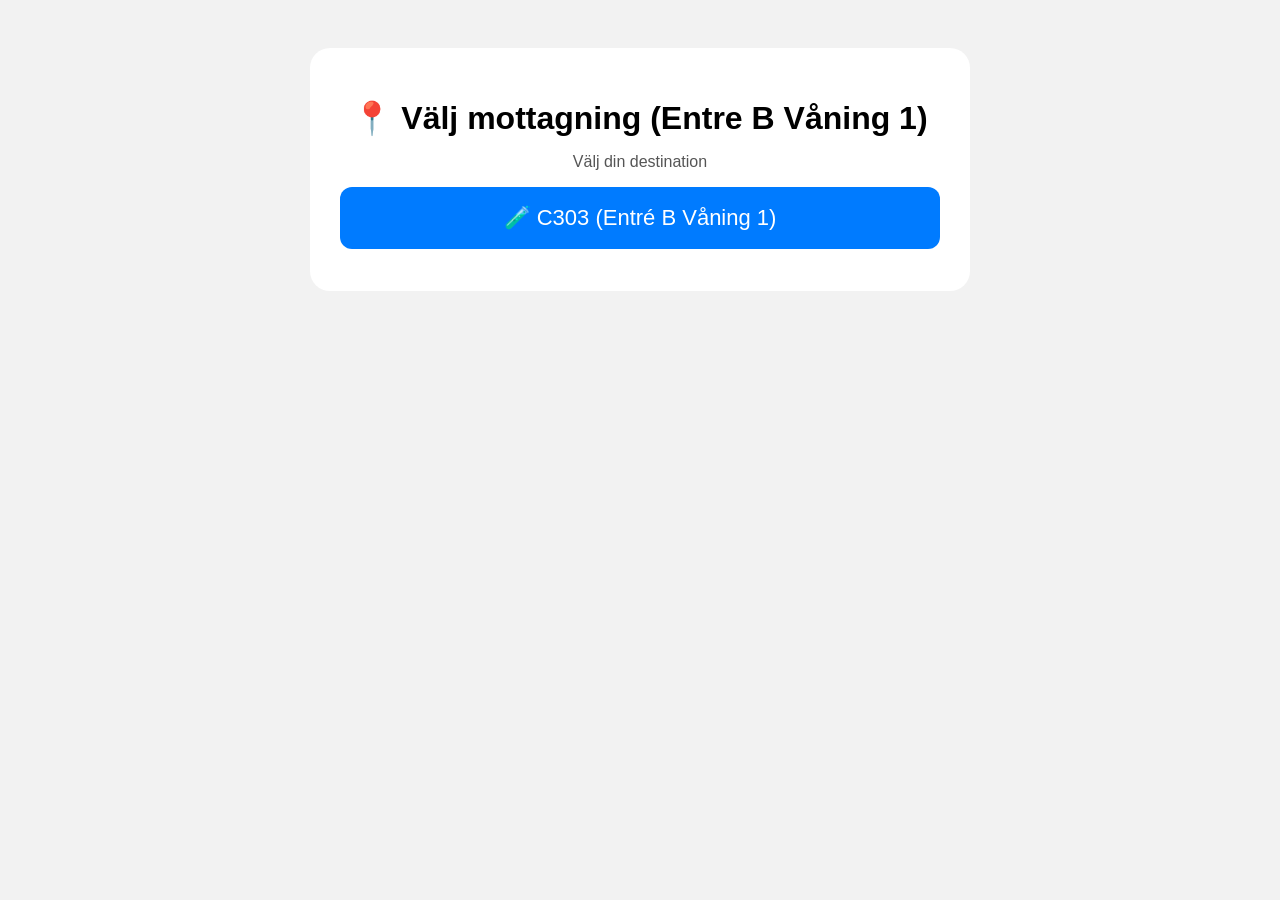
<file: Entre B.html>
<!DOCTYPE html>
<html lang="sv">
<head>
<meta charset="UTF-8">
<meta name="viewport" content="width=device-width, initial-scale=1.0">
<title>Välj mottagning</title>

<style>
body {
  font-family: Arial, sans-serif;
  background: #f2f2f2;
  padding: 40px;
  text-align: center;
}

.card {
  background: white;
  padding: 30px;
  border-radius: 20px;
  max-width: 600px;
  margin: auto;
}

h1 {
  margin-bottom: 10px;
}

p {
  color: #555;
}

a {
  display: block;
  margin: 12px 0;
  padding: 18px;
  background: #007bff;
  color: white;
  text-decoration: none;
  border-radius: 12px;
  font-size: 22px;
}

a:hover {
  background: #0056b3;
}

/* ===== Mobil / portrait ===== */
@media (max-width: 768px) {

  body {
    padding: 20px;
  }

  .card {
    padding: 24px 20px;
    border-radius: 18px;
  }

  h1 {
    font-size: 26px;
  }

  p {
    font-size: 15px;
  }

  a {
    font-size: 20px;
    padding: 16px;
  }
}
</style>

<!-- ======================= -->
<!-- CLEAR NAVIGATION CACHE -->
<!-- ======================= -->
<script>
  // Remove any stored route/destination when this page loads
  localStorage.removeItem("route");
  localStorage.removeItem("dest");
</script>

</head>

<body>

<div class="card">
  <h1>📍 Välj mottagning (Entre B Våning 1)</h1>
  <p>Välj din destination</p>

  <!-- Links to start navigation -->
  <a href="guide.html?route=entréB&dest=C303&step=1">🧪 C303 (Entré B Våning 1)</a>


</div>

</body>
</html>
</file>
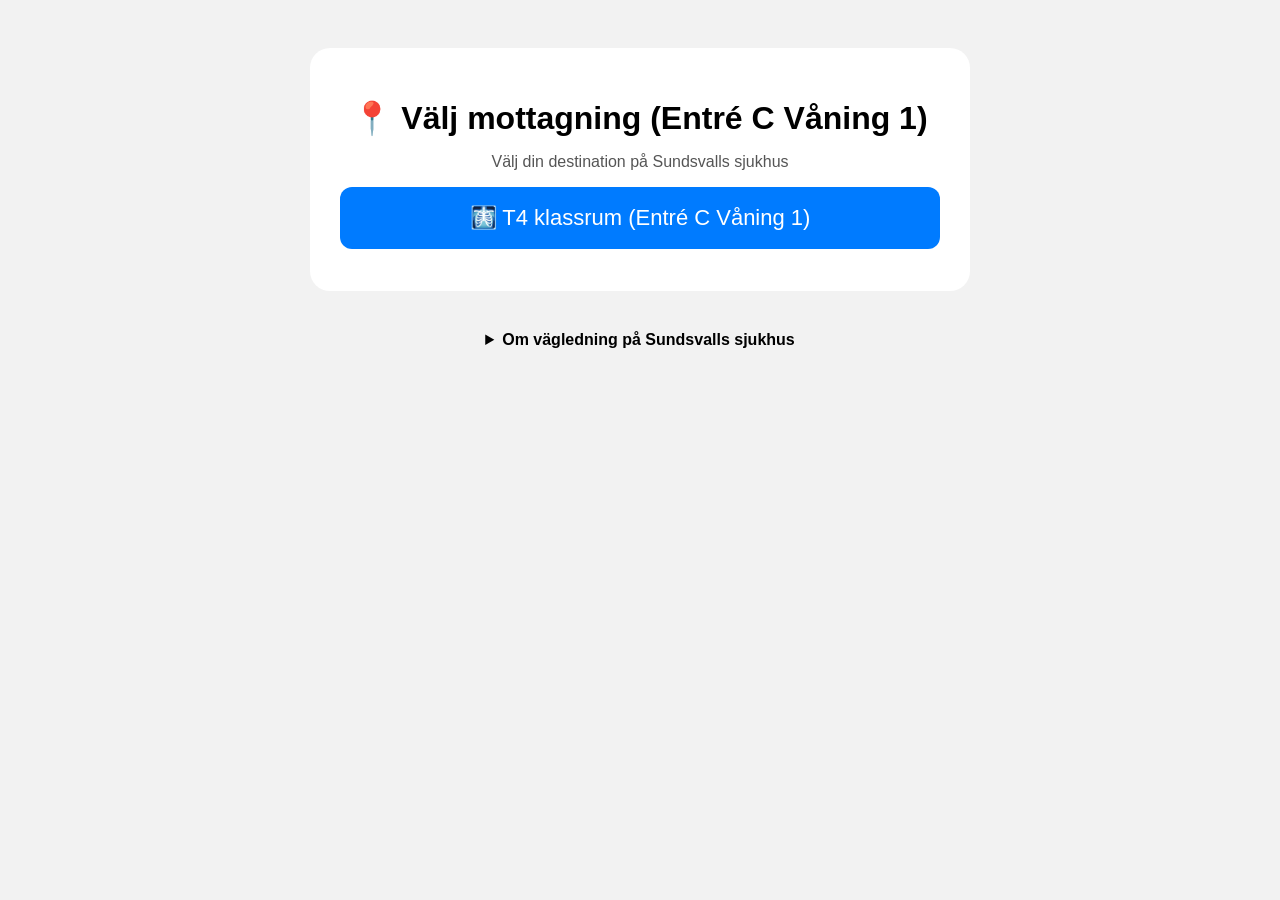
<file: Entre C.html>
<!DOCTYPE html>
<html lang="sv">
<head>
<meta charset="UTF-8">
<meta name="viewport" content="width=device-width, initial-scale=1.0">

<!-- Primary SEO tags -->
<title>Vägledning Sundsvalls Sjukhus – Digital QR Guide</title>
<meta name="description" content="Digital vägledning för Sundsvalls sjukhus. Hitta rätt avdelning snabbt med vår QR-baserade sjukhusguide.">
<meta name="robots" content="index, follow">
<link rel="canonical" href="https://sjukhusguiden.github.io/Guide/">

<!-- Open Graph for social previews -->
<meta property="og:title" content="Vägledning Sundsvalls Sjukhus – Digital QR Guide">
<meta property="og:description" content="Digital QR-baserad vägledning på Sundsvalls sjukhus. Hitta rätt avdelning enkelt.">
<meta property="og:type" content="website">
<meta property="og:url" content="https://sjukhusguiden.github.io/Guide/">

<!-- Styles -->
<style>
body {
  font-family: Arial, sans-serif;
  background: #f2f2f2;
  padding: 40px;
  text-align: center;
}

.card {
  background: white;
  padding: 30px;
  border-radius: 20px;
  max-width: 600px;
  margin: auto;
}

h1 {
  margin-bottom: 10px;
}

p {
  color: #555;
}

a {
  display: block;
  margin: 12px 0;
  padding: 18px;
  background: #007bff;
  color: white;
  text-decoration: none;
  border-radius: 12px;
  font-size: 22px;
}

a:hover {
  background: #0056b3;
}

/* ===== Mobile / portrait ===== */
@media (max-width: 768px) {

  body {
    padding: 20px;
  }

  .card {
    padding: 24px 20px;
    border-radius: 18px;
  }

  h1 {
    font-size: 26px;
  }

  p {
    font-size: 15px;
  }

  a {
    font-size: 20px;
    padding: 16px;
  }
}
</style>

<!-- Clear navigation cache -->
<script>
  localStorage.removeItem("route");
  localStorage.removeItem("dest");
</script>

</head>

<body>

<div class="card">
  <h1>📍 Välj mottagning (Entré C Våning 1)</h1>
  <p>Välj din destination på Sundsvalls sjukhus</p>

  <!-- Links to start navigation -->
  <a href="guide.html?route=entréA&dest=T4&step=1">🩻 T4 klassrum (Entré C Våning 1)</a>
</div>

<!-- Collapsible SEO section -->
<details style="margin-top:40px;">
  <summary style="font-weight:bold; cursor:pointer;">Om vägledning på Sundsvalls sjukhus</summary>
  <p style="margin-top:10px; line-height:1.6;">
    Vägledning Sundsvalls sjukhus gör det enkelt för besökare att hitta rätt avdelning. 
    Med vår digitala QR-baserade sjukhusguide kan patienter och besökare navigera 
    smidigt inne på sjukhusområdet. 
    Guiden sparar tid och minskar stress genom att tydligt visa vägen. 
    Den digitala vägledningen för Sundsvalls sjukhus är enkel, snabb och användarvänlig.
  </p>
</details>

</body>
</html>
</file>
